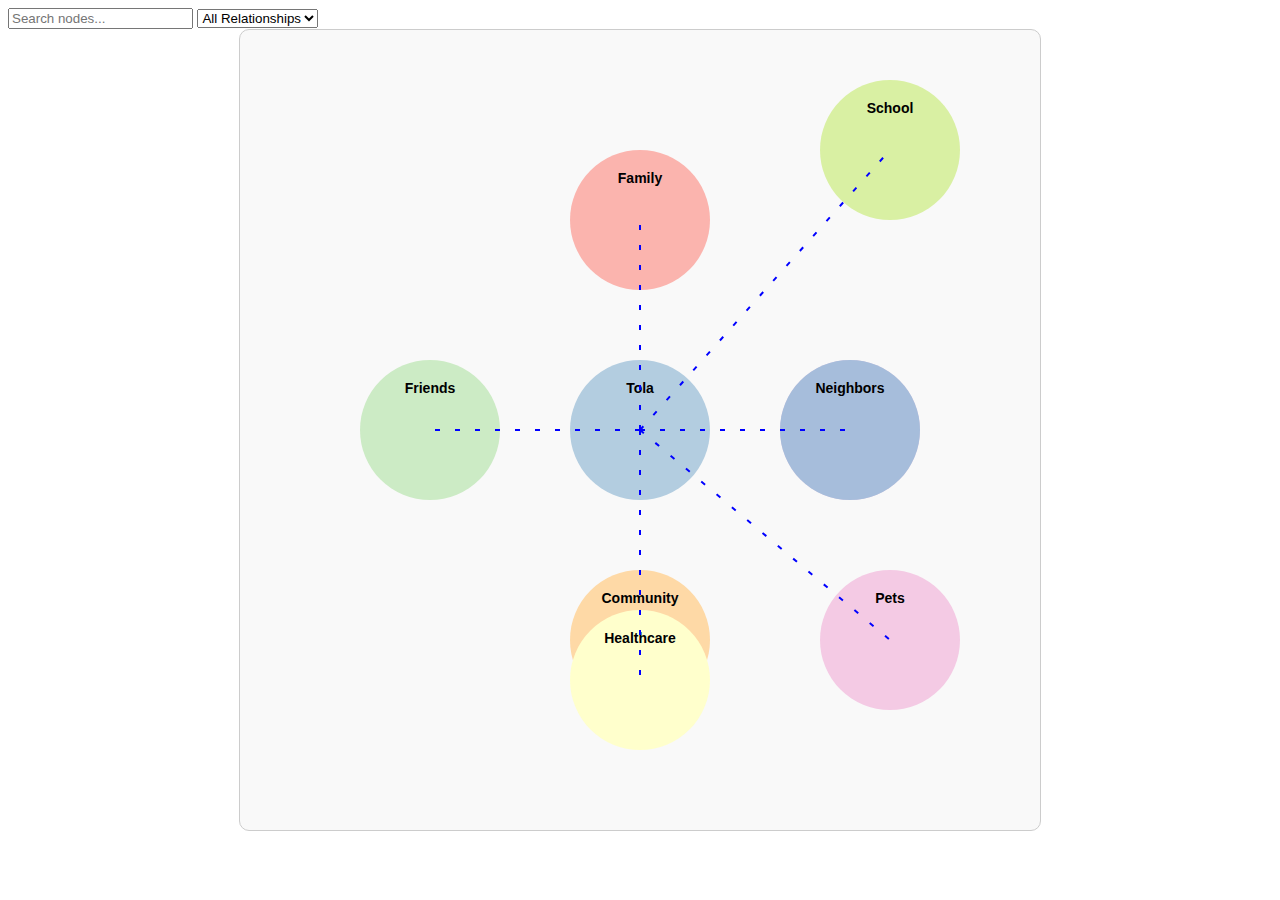
<file: index.html>
<!DOCTYPE html>
<html lang="en">
<head>
    <meta charset="UTF-8">
    <meta name="viewport" content="width=device-width, initial-scale=1.0">
    <title>Ecomap</title>
    <link rel="stylesheet" href="eco.css">
</head>
<body>
    <div id="search-container">
        <input type="text" id="search" placeholder="Search nodes...">
        <select id="relationshipFilter">
            <option value="">All Relationships</option>
            <option value="strong">Strong</option>
            <option value="weak">Weak</option>
            <option value="stressful">Stressful</option>
        </select>
    </div>
    <div id="ecomap">
        <div class="node" id="mainPerson" data-tooltip="This is the main person or family" data-info="Tola is the main person or family in this ecomap.">Tola</div>
        <div class="node" id="family" data-tooltip="Close family members" data-info="Family members who are closely related to Tola.">Family</div>
        <div class="node" id="friends" data-tooltip="Close friends" data-info="Friends who are significant in Tola's life.">Friends</div>
        <div class="node" id="work" data-tooltip="Workplace and colleagues" data-info="Workplace and colleagues of Tola.">Work</div>
        <div class="node" id="community" data-tooltip="Community organizations and activities" data-info="Community organizations and activities that Tola is involved in.">Community</div>
        <div class="node" id="healthcare" data-tooltip="Healthcare providers and services" data-info="Healthcare providers and services Tola uses.">Healthcare</div>
        <div class="node" id="school" data-tooltip="School and educational resources" data-info="School and educational resources for Tola or his family.">School</div>
        <div class="node" id="pets" data-tooltip="Pets and animal companions" data-info="Pets and animal companions of Tola.">Pets</div>
        <div class="node" id="neighbors" data-tooltip="Neighbors and neighborhood interactions" data-info="Neighbors and interactions within the neighborhood.">Neighbors</div>
        <canvas id="connections"></canvas>
    </div>

    <!-- Modal for displaying detailed information -->
    <div id="infoModal" class="modal">
        <div class="modal-content">
            <span class="close">&times;</span>
            <h2 id="modalTitle"></h2>
            <p id="modalText"></p>
        </div>
    </div>

    <script src="eco.js"></script>
</body>
</html>
</file>
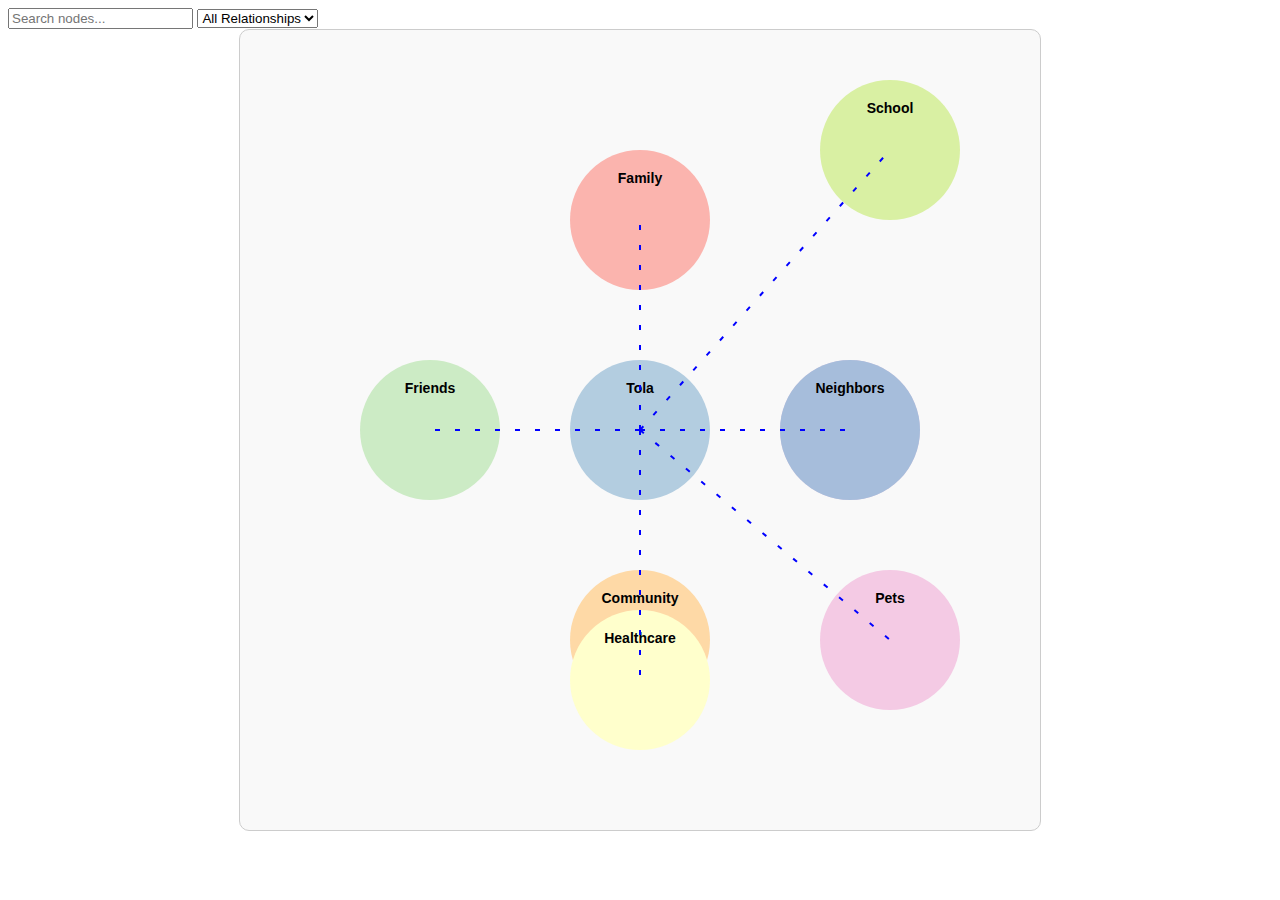
<file: eco.html>
<!DOCTYPE html>
<html lang="en">
<head>
    <meta charset="UTF-8">
    <meta name="viewport" content="width=device-width, initial-scale=1.0">
    <title>Ecomap</title>
    <link rel="stylesheet" href="eco.css">
</head>
<body>
    <div id="search-container">
        <input type="text" id="search" placeholder="Search nodes...">
        <select id="relationshipFilter">
            <option value="">All Relationships</option>
            <option value="strong">Strong</option>
            <option value="weak">Weak</option>
            <option value="stressful">Stressful</option>
        </select>
    </div>
    <div id="ecomap">
        <div class="node" id="mainPerson" data-tooltip="This is the main person or family" data-info="Tola is the main person or family in this ecomap.">Tola</div>
        <div class="node" id="family" data-tooltip="Close family members" data-info="Family members who are closely related to Tola.">Family</div>
        <div class="node" id="friends" data-tooltip="Close friends" data-info="Friends who are significant in Tola's life.">Friends</div>
        <div class="node" id="work" data-tooltip="Workplace and colleagues" data-info="Workplace and colleagues of Tola.">Work</div>
        <div class="node" id="community" data-tooltip="Community organizations and activities" data-info="Community organizations and activities that Tola is involved in.">Community</div>
        <div class="node" id="healthcare" data-tooltip="Healthcare providers and services" data-info="Healthcare providers and services Tola uses.">Healthcare</div>
        <div class="node" id="school" data-tooltip="School and educational resources" data-info="School and educational resources for Tola or his family.">School</div>
        <div class="node" id="pets" data-tooltip="Pets and animal companions" data-info="Pets and animal companions of Tola.">Pets</div>
        <div class="node" id="neighbors" data-tooltip="Neighbors and neighborhood interactions" data-info="Neighbors and interactions within the neighborhood.">Neighbors</div>
        <canvas id="connections"></canvas>
    </div>

    <!-- Modal for displaying detailed information -->
    <div id="infoModal" class="modal">
        <div class="modal-content">
            <span class="close">&times;</span>
            <h2 id="modalTitle"></h2>
            <p id="modalText"></p>
        </div>
    </div>

    <script src="eco.js"></script>
</body>
</html>
</file>
<file: eco.css>
body {
    font-family: Arial, sans-serif;
}

#ecomap {
    position: relative;
    width: 800px;
    height: 800px;
    margin: 0 auto;
    border: 1px solid #ccc;
    border-radius: 10px;
    overflow: hidden;
    background-color: #f9f9f9; /* Light background to better see the nodes and lines */
}

.node {
    position: absolute;
    padding: 20px;
    background-color: #f0f0f0;
    border-radius: 50%;
    text-align: center;
    cursor: pointer;
    transition: transform 0.2s;
    font-size: 14px;
    font-weight: bold;
    width: 100px; /* Fixed width */
    height: 100px; /* Fixed height */
}

.node .label {
    position: relative;
    top: 50%;
    left: 50%;
    transform: translate(-50%, -50%);
}

.node:hover {
    transform: scale(1.1);
}

/* Positioning nodes using CSS */
#mainPerson { top: 50%; left: 50%; transform: translate(-50%, -50%); background-color: #b3cde0; }
#family { top: 15%; left: 50%; transform: translate(-50%, 0); background-color: #fbb4ae; }
#friends { top: 50%; left: 15%; transform: translate(0, -50%); background-color: #ccebc5; }
#work { top: 50%; left: 85%; transform: translate(-100%, -50%); background-color: #decbe4; }
#community { bottom: 15%; left: 50%; transform: translate(-50%, 0); background-color: #fed9a6; }
#healthcare { bottom: 10%; left: 50%; transform: translate(-50%, 0); background-color: #ffffcc; }
#school { top: 15%; right: 10%; transform: translate(0, -50%); background-color: #d9f0a3; }
#pets { bottom: 15%; right: 10%; transform: translate(0, 0); background-color: #f4cae4; }
#neighbors { bottom: 50%; right: 15%; transform: translate(0, 50%); background-color: #a6bddb; }

canvas {
    position: absolute;
    top: 0;
    left: 0;
    width: 100%;
    height: 100%;
    pointer-events: none;
}

.tooltip {
    position: absolute;
    background-color: #333;
    color: #fff;
    padding: 5px 10px;
    border-radius: 5px;
    font-size: 12px;
    display: none;
    pointer-events: none;
    z-index: 1000;
}

/* Modal styles */
.modal {
    display: none; /* Hidden by default */
    position: fixed; /* Stay in place */
    z-index: 1; /* Sit on top */
    left: 0;
    top: 0;
    width: 100%;
    height: 100%;
    overflow: auto; /* Enable scroll if needed */
    background-color: rgb(0, 0, 0); /* Fallback color */
    background-color: rgba(0, 0, 0, 0.4); /* Black w/ opacity */
}

.modal-content {
    background-color: #fefefe;
    margin: 15% auto; /* 15% from the top and centered */
    padding: 20px;
    border: 1px solid #888;
    width: 80%; /* Could be more or less, depending on screen size */
}

.close {
    color: #aaa;
    float: right;
    font-size: 28px;
    font-weight: bold;
}

.close:hover,
.close:focus {
    color: black;
    text-decoration: none;
    cursor: pointer;
}
</file>
